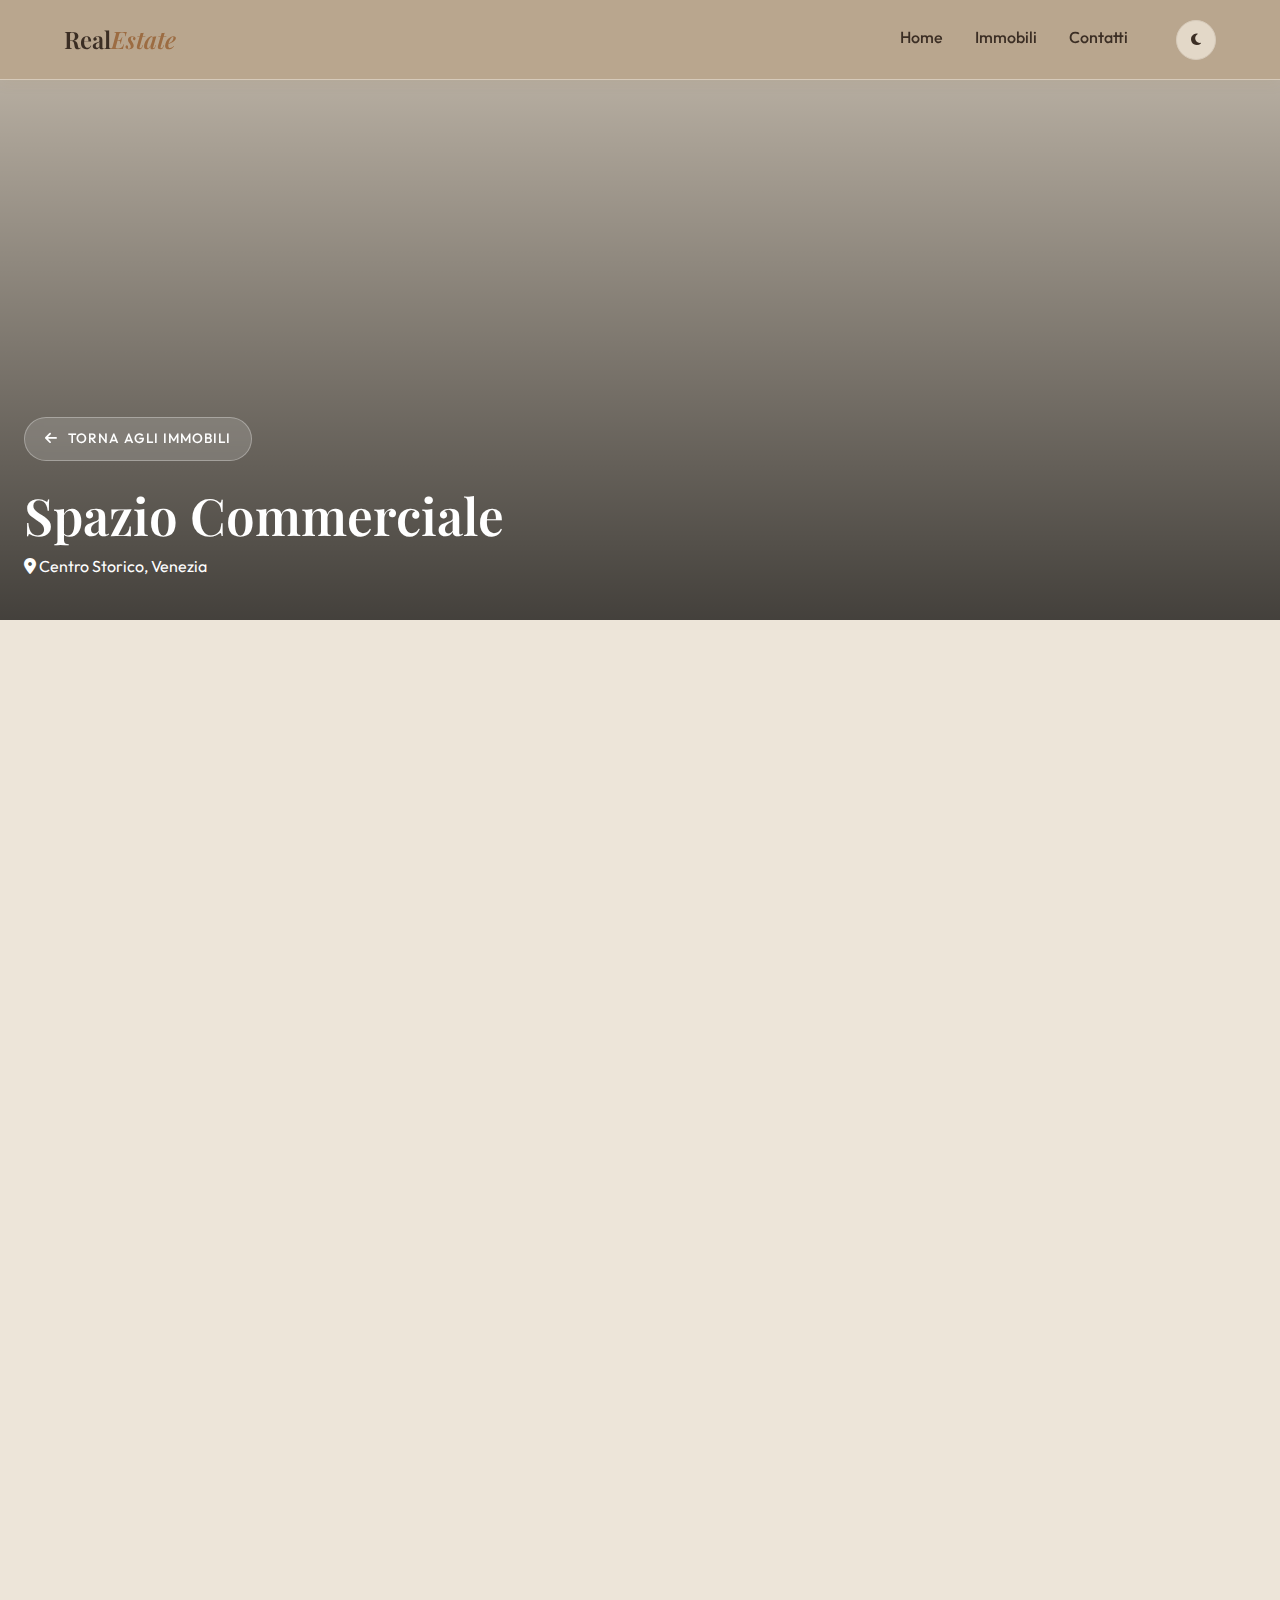
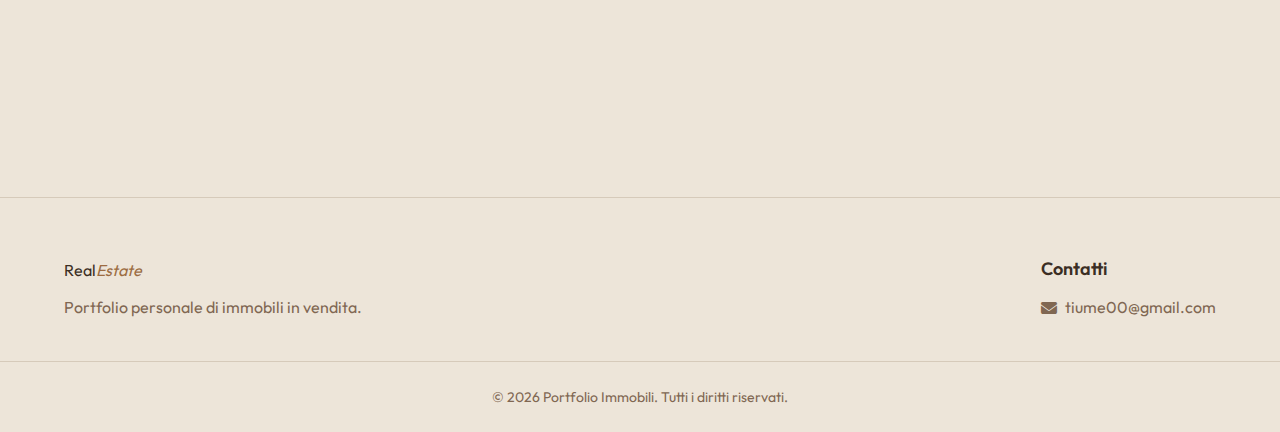
<file: dettaglio-negozio.html>
<!DOCTYPE html>
<html lang="it" data-theme="light">

<head>
    <meta charset="UTF-8">
    <meta name="viewport" content="width=device-width, initial-scale=1.0">
    <title>Dettagli Proprietà | Spazio Commerciale</title>

    <!-- Google Fonts -->
    <link rel="preconnect" href="https://fonts.googleapis.com">
    <link rel="preconnect" href="https://fonts.gstatic.com" crossorigin>
    <link
        href="https://fonts.googleapis.com/css2?family=Outfit:wght@300;400;500;600&family=Playfair+Display:ital,wght@0,400;0,600;1,400&display=swap"
        rel="stylesheet">

    <!-- Icons -->
    <link rel="stylesheet" href="https://cdnjs.cloudflare.com/ajax/libs/font-awesome/6.4.0/css/all.min.css">

    <!-- Custom CSS -->
    <link rel="stylesheet" href="css/style.css">

    <style>
        /* Extra styles specific to detail page */
        .property-hero {
            position: relative;
            width: 100%;
            height: 60vh;
            min-height: 400px;
            background-color: var(--bg-secondary);
            /* Sfondo placeholder negozio */
            background-image: url('https://images.unsplash.com/photo-1555529771-835f59bfc50c?ixlib=rb-4.0.3&auto=format&fit=crop&w=1920&q=80');
            background-size: cover;
            background-position: center;
            margin-top: var(--nav-height);
        }

        .property-hero-overlay {
            position: absolute;
            inset: 0;
            background: linear-gradient(to top, rgba(0, 0, 0, 0.7) 0%, rgba(0, 0, 0, 0.2) 100%);
        }

        .property-hero-content {
            position: absolute;
            bottom: 0;
            left: 0;
            width: 100%;
            padding: 40px 24px;
            color: #fff;
        }

        .property-hero-title {
            font-size: clamp(2rem, 4vw, 3.5rem);
            margin-bottom: 8px;
            color: #fff;
        }

        .detail-section {
            padding: 80px 0;
            background-color: var(--bg-primary);
        }

        .detail-grid {
            display: grid;
            grid-template-columns: 2fr 1fr;
            gap: 40px;
        }

        .detail-content {
            background-color: var(--bg-card);
            padding: 40px;
            border-radius: var(--radius-md);
            box-shadow: var(--shadow-sm);
            border: 1px solid var(--border-color);
        }

        .detail-content h2 {
            font-size: 2rem;
            margin-bottom: 24px;
            color: var(--accent-color);
        }

        .detail-content p {
            margin-bottom: 16px;
            color: var(--text-secondary);
            font-size: 1.1rem;
        }

        .sidebar-card {
            background-color: var(--bg-card);
            padding: 32px;
            border-radius: var(--radius-md);
            box-shadow: var(--shadow-sm);
            border: 1px solid var(--border-color);
            position: sticky;
            top: 100px;
        }

        .sidebar-card h3 {
            font-size: 1.5rem;
            margin-bottom: 20px;
            border-bottom: 1px solid var(--border-color);
            padding-bottom: 10px;
        }

        .feature-list {
            list-style: none;
            margin-bottom: 24px;
        }

        .feature-list li {
            display: flex;
            justify-content: space-between;
            padding: 12px 0;
            border-bottom: 1px dashed var(--border-color);
            color: var(--text-primary);
        }

        .feature-list li i {
            color: var(--accent-color);
            margin-right: 8px;
            width: 20px;
            text-align: center;
        }

        .gallery-grid {
            display: grid;
            grid-template-columns: repeat(auto-fill, minmax(200px, 1fr));
            gap: 16px;
            margin-top: 40px;
        }

        .gallery-item {
            border-radius: var(--radius-sm);
            overflow: hidden;
            height: 150px;
            cursor: pointer;
            background-color: var(--bg-secondary);
            display: flex;
            align-items: center;
            justify-content: center;
        }

        .gallery-item i {
            font-size: 3rem;
            color: var(--border-color);
        }

        .gallery-item img {
            width: 100%;
            height: 100%;
            object-fit: cover;
            transition: transform var(--transition);
        }

        .gallery-item:hover img {
            transform: scale(1.05);
        }

        @media (max-width: 900px) {
            .detail-grid {
                grid-template-columns: 1fr;
            }
        }
    </style>
</head>

<body>

    <!-- Topbar -->
    <header class="topbar scrolled">
        <div class="container topbar-content">
            <div class="logo">
                <a href="index.html">Real<span>Estate</span></a>
            </div>
            <nav class="nav-menu">
                <a href="index.html#home" class="nav-link">Home</a>
                <a href="index.html#properties" class="nav-link">Immobili</a>
                <a href="index.html#contact" class="nav-link">Contatti</a>
            </nav>
            <div class="topbar-actions">
                <button id="theme-toggle" class="theme-toggle" aria-label="Cambia tema">
                    <i class="fa-solid fa-moon dark-icon"></i>
                    <i class="fa-solid fa-sun light-icon"></i>
                </button>
                <div class="mobile-menu-btn">
                    <i class="fa-solid fa-bars"></i>
                </div>
            </div>
        </div>
    </header>

    <!-- Mobile Menu Overlay -->
    <div class="mobile-nav-overlay">
        <nav class="mobile-nav-menu">
            <a href="index.html#home" class="mobile-nav-link">Home</a>
            <a href="index.html#properties" class="mobile-nav-link">Immobili</a>
            <a href="index.html#contact" class="mobile-nav-link">Contatti</a>
        </nav>
    </div>

    <!-- Hero Image -->
    <header class="property-hero fade-in">
        <div class="property-hero-overlay"></div>
        <div class="container property-hero-content">
            <a href="index.html#properties" class="back-link"><i class="fa-solid fa-arrow-left"></i> Torna agli
                immobili</a>
            <h1 class="property-hero-title">Spazio Commerciale</h1>
            <p><i class="fa-solid fa-location-dot"></i> Centro Storico, Venezia</p>
        </div>
    </header>

    <!-- Detail Content -->
    <section class="detail-section">
        <div class="container detail-grid">

            <!-- Descrizione -->
            <div class="detail-content fade-in" style="animation-delay: 0.1s;">
                <h2>Descrizione della Proprietà</h2>
                <p>In arrivo: un esclusivo negozio situato nel cuore di Venezia, ideale per attività commerciali di
                    prestigio.
                    Dalla location privilegiata alla grande visibilità, questo immobile rappresenta un investimento su
                    misura per boutique o gallerie d'arte.</p>

                <p>La scheda tecnica completa, le planimetrie e le fotografie degli interni saranno pubblicate al
                    termine delle valutazioni.</p>

                <div class="secondary-details-card">
                    <h3><i class="fa-solid fa-map-location-dot"
                            style="color: var(--accent-color); margin-right: 8px;"></i> Zona Commerciale & Logistica
                    </h3>
                    <div class="secondary-details-grid">
                        <div class="secondary-detail-item">
                            <strong>Posizione</strong>
                            Centro Storico, Venezia
                        </div>
                        <div class="secondary-detail-item">
                            <strong>Traffico Pedonale</strong>
                            Elevato (ideale per retail/negozi)
                        </div>
                        <div class="secondary-detail-item">
                            <strong>Carico/Scarico</strong>
                            Accesso al Canale vicino
                        </div>
                        <div class="secondary-detail-item">
                            <strong>Disponibilità</strong>
                            Da definire
                        </div>
                    </div>
                </div>

                <h3
                    style="margin-top: 40px; margin-bottom: 20px; color: var(--text-primary); font-family: var(--font-serif); font-size: 1.75rem;">
                    Galleria Prossimamente</h3>
                <div class="gallery-grid">
                    <div class="gallery-item"><i class="fa-solid fa-shop"></i></div>
                    <div class="gallery-item"><i class="fa-solid fa-shop"></i></div>
                    <div class="gallery-item"><i class="fa-solid fa-shop"></i></div>
                    <div class="gallery-item"><i class="fa-solid fa-shop"></i></div>
                </div>
            </div>

            <!-- Dati / Sidebar -->
            <div class="sidebar-card fade-in" style="animation-delay: 0.2s;">
                <h3>Status: Prossimamente</h3>
                <ul class="feature-list">
                    <li><span><i class="fa-solid fa-ruler-combined"></i> Superficie</span> <strong>Da definire</strong>
                    </li>
                    <li><span><i class="fa-solid fa-store"></i> Vetrine</span> <strong>Da definire</strong></li>
                    <li><span><i class="fa-solid fa-door-open"></i> Ingressi</span> <strong>Da definire</strong></li>
                    <li><span><i class="fa-solid fa-fire-burner"></i> Canna Fumaria</span> <strong>Da
                            verificare</strong>
                    </li>
                </ul>
                <div class="contact-actions">
                    <a href="https://wa.me/393400080030" class="btn btn-outline btn-whatsapp" target="_blank"><i
                            class="fa-brands fa-whatsapp"></i> Chiedi Info WhatsApp</a>
                    <a href="https://t.me/+393400080030" class="btn btn-outline btn-telegram" target="_blank"><i
                            class="fa-brands fa-telegram"></i> Telegram</a>
                    <a href="tel:+393400080030" class="btn btn-outline btn-call"><i class="fa-solid fa-phone"></i> Fissa
                        Teleconferenza</a>
                    <a href="mailto:tiume00@gmail.com" class="btn btn-primary btn-email"><i
                            class="fa-solid fa-envelope"></i> Scrivi Business Email</a>
                </div>
            </div>

        </div>
    </section>

    <!-- Footer -->
    <footer class="footer">
        <div class="container footer-content">
            <div class="footer-brand">
                <div class="logo">Real<span>Estate</span></div>
                <p>Portfolio personale di immobili in vendita.</p>
            </div>
            <div class="footer-contact">
                <h4>Contatti</h4>
                <a href="mailto:tiume00@gmail.com"><i class="fa-solid fa-envelope"></i> tiume00@gmail.com</a>
            </div>
        </div>
        <div class="footer-bottom">
            <p>&copy; 2026 Portfolio Immobili. Tutti i diritti riservati.</p>
        </div>
    </footer>

    <!-- Custom Script -->
    <script src="js/script.js"></script>
</body>

</html>
</file>
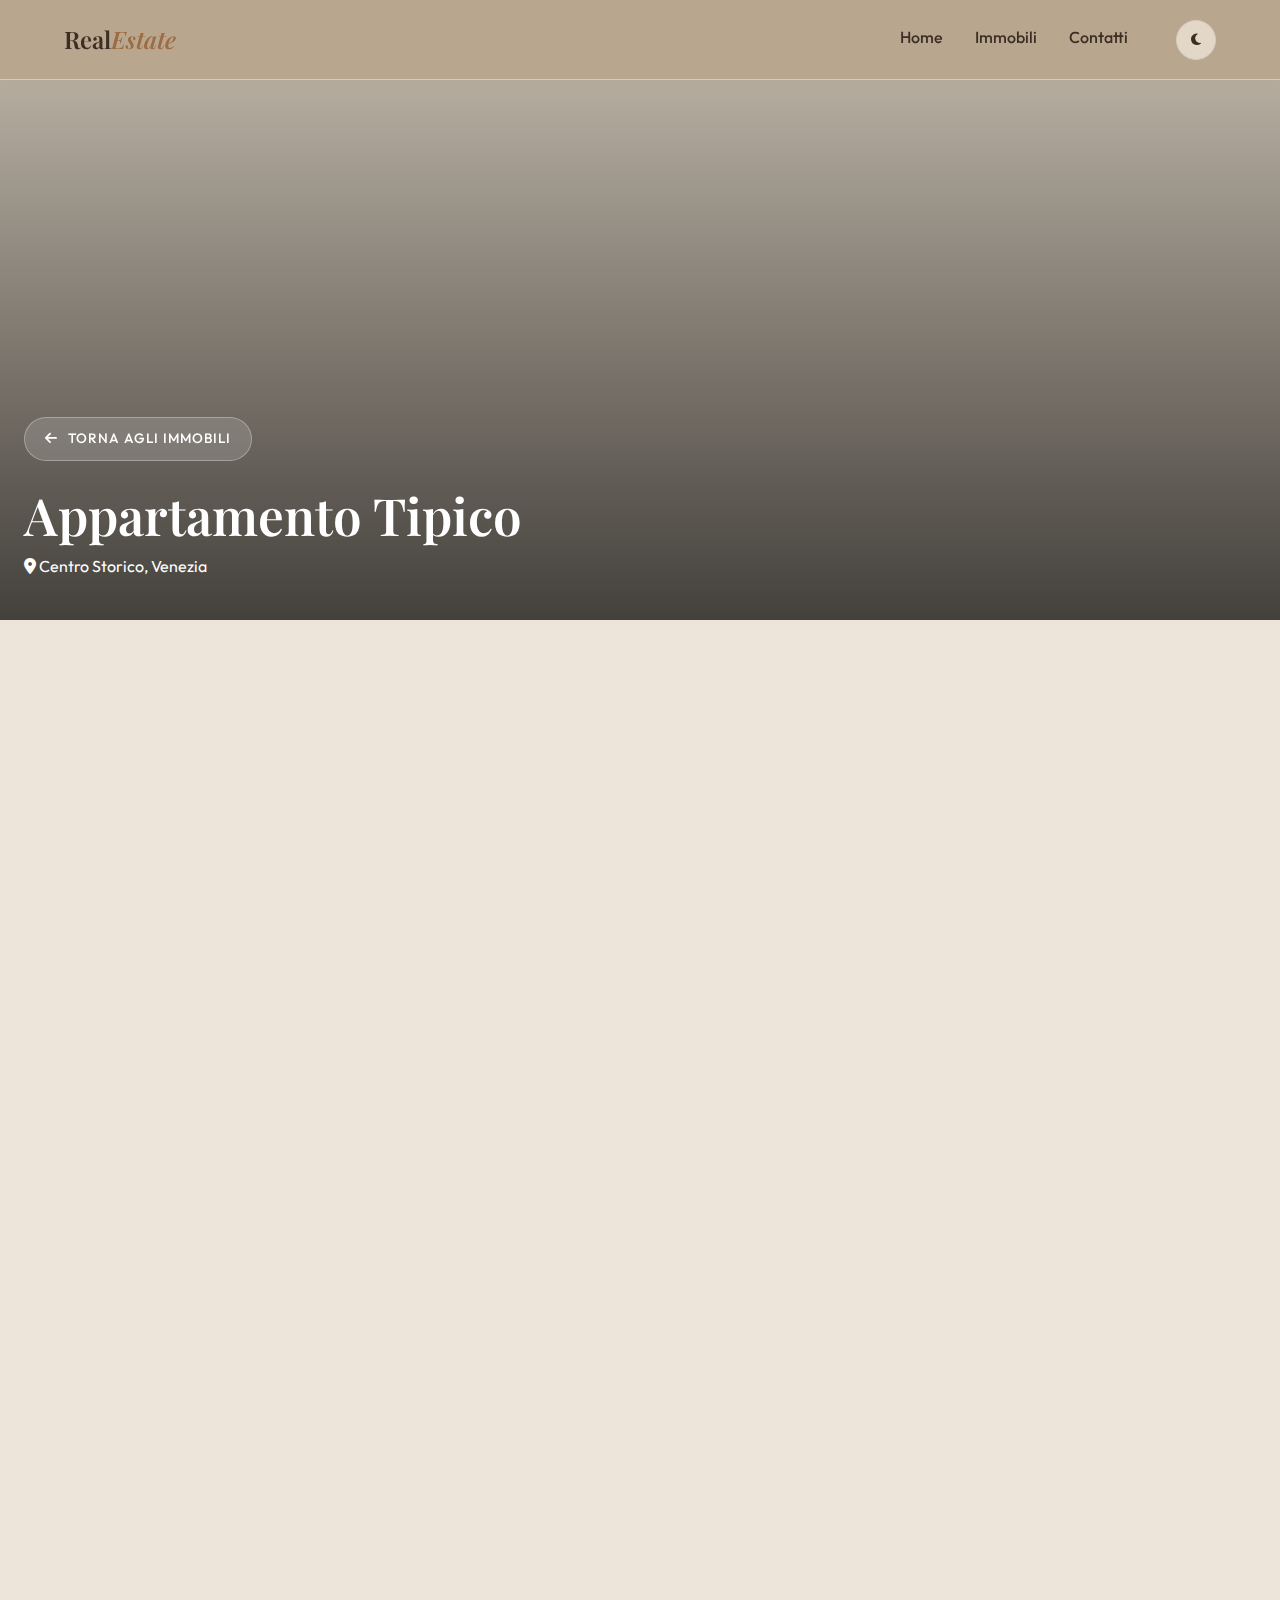
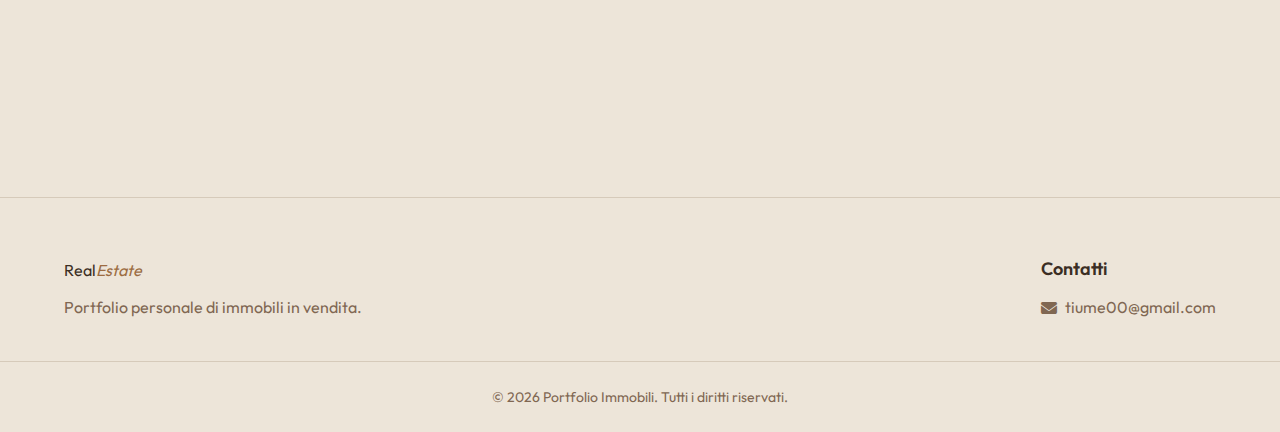
<file: dettaglio-venezia.html>
<!DOCTYPE html>
<html lang="it" data-theme="light">

<head>
    <meta charset="UTF-8">
    <meta name="viewport" content="width=device-width, initial-scale=1.0">
    <title>Dettagli Proprietà | Appartamento Venezia</title>

    <!-- Google Fonts -->
    <link rel="preconnect" href="https://fonts.googleapis.com">
    <link rel="preconnect" href="https://fonts.gstatic.com" crossorigin>
    <link
        href="https://fonts.googleapis.com/css2?family=Outfit:wght@300;400;500;600&family=Playfair+Display:ital,wght@0,400;0,600;1,400&display=swap"
        rel="stylesheet">

    <!-- Icons -->
    <link rel="stylesheet" href="https://cdnjs.cloudflare.com/ajax/libs/font-awesome/6.4.0/css/all.min.css">

    <!-- Custom CSS -->
    <link rel="stylesheet" href="css/style.css">

    <style>
        /* Extra styles specific to detail page */
        .property-hero {
            position: relative;
            width: 100%;
            height: 60vh;
            min-height: 400px;
            background-color: var(--bg-secondary);
            /* Sfondo placeholder in attesa di foto */
            background-image: url('https://images.unsplash.com/photo-1514890547357-a9ee288728e0?ixlib=rb-4.0.3&auto=format&fit=crop&w=1920&q=80');
            background-size: cover;
            background-position: center;
            margin-top: var(--nav-height);
        }

        .property-hero-overlay {
            position: absolute;
            inset: 0;
            background: linear-gradient(to top, rgba(0, 0, 0, 0.7) 0%, rgba(0, 0, 0, 0.2) 100%);
        }

        .property-hero-content {
            position: absolute;
            bottom: 0;
            left: 0;
            width: 100%;
            padding: 40px 24px;
            color: #fff;
        }

        .property-hero-title {
            font-size: clamp(2rem, 4vw, 3.5rem);
            margin-bottom: 8px;
            color: #fff;
        }

        .detail-section {
            padding: 80px 0;
            background-color: var(--bg-primary);
        }

        .detail-grid {
            display: grid;
            grid-template-columns: 2fr 1fr;
            gap: 40px;
        }

        .detail-content {
            background-color: var(--bg-card);
            padding: 40px;
            border-radius: var(--radius-md);
            box-shadow: var(--shadow-sm);
            border: 1px solid var(--border-color);
        }

        .detail-content h2 {
            font-size: 2rem;
            margin-bottom: 24px;
            color: var(--accent-color);
        }

        .detail-content p {
            margin-bottom: 16px;
            color: var(--text-secondary);
            font-size: 1.1rem;
        }

        .sidebar-card {
            background-color: var(--bg-card);
            padding: 32px;
            border-radius: var(--radius-md);
            box-shadow: var(--shadow-sm);
            border: 1px solid var(--border-color);
            position: sticky;
            top: 100px;
        }

        .sidebar-card h3 {
            font-size: 1.5rem;
            margin-bottom: 20px;
            border-bottom: 1px solid var(--border-color);
            padding-bottom: 10px;
        }

        .feature-list {
            list-style: none;
            margin-bottom: 24px;
        }

        .feature-list li {
            display: flex;
            justify-content: space-between;
            padding: 12px 0;
            border-bottom: 1px dashed var(--border-color);
            color: var(--text-primary);
        }

        .feature-list li i {
            color: var(--accent-color);
            margin-right: 8px;
            width: 20px;
            text-align: center;
        }

        .gallery-grid {
            display: grid;
            grid-template-columns: repeat(auto-fill, minmax(200px, 1fr));
            gap: 16px;
            margin-top: 40px;
        }

        .gallery-item {
            border-radius: var(--radius-sm);
            overflow: hidden;
            height: 150px;
            cursor: pointer;
            background-color: var(--bg-secondary);
            display: flex;
            align-items: center;
            justify-content: center;
        }

        .gallery-item i {
            font-size: 3rem;
            color: var(--border-color);
        }

        .gallery-item img {
            width: 100%;
            height: 100%;
            object-fit: cover;
            transition: transform var(--transition);
        }

        .gallery-item:hover img {
            transform: scale(1.05);
        }

        @media (max-width: 900px) {
            .detail-grid {
                grid-template-columns: 1fr;
            }
        }
    </style>
</head>

<body>

    <!-- Topbar -->
    <header class="topbar scrolled">
        <div class="container topbar-content">
            <div class="logo">
                <a href="index.html">Real<span>Estate</span></a>
            </div>
            <nav class="nav-menu">
                <a href="index.html#home" class="nav-link">Home</a>
                <a href="index.html#properties" class="nav-link">Immobili</a>
                <a href="index.html#contact" class="nav-link">Contatti</a>
            </nav>
            <div class="topbar-actions">
                <button id="theme-toggle" class="theme-toggle" aria-label="Cambia tema">
                    <i class="fa-solid fa-moon dark-icon"></i>
                    <i class="fa-solid fa-sun light-icon"></i>
                </button>
                <div class="mobile-menu-btn">
                    <i class="fa-solid fa-bars"></i>
                </div>
            </div>
        </div>
    </header>

    <!-- Mobile Menu Overlay -->
    <div class="mobile-nav-overlay">
        <nav class="mobile-nav-menu">
            <a href="index.html#home" class="mobile-nav-link">Home</a>
            <a href="index.html#properties" class="mobile-nav-link">Immobili</a>
            <a href="index.html#contact" class="mobile-nav-link">Contatti</a>
        </nav>
    </div>

    <!-- Hero Image -->
    <header class="property-hero fade-in">
        <div class="property-hero-overlay"></div>
        <div class="container property-hero-content">
            <a href="index.html#properties" class="back-link"><i class="fa-solid fa-arrow-left"></i> Torna agli
                immobili</a>
            <h1 class="property-hero-title">Appartamento Tipico</h1>
            <p><i class="fa-solid fa-location-dot"></i> Centro Storico, Venezia</p>
        </div>
    </header>

    <!-- Detail Content -->
    <section class="detail-section">
        <div class="container detail-grid">

            <!-- Descrizione -->
            <div class="detail-content fade-in" style="animation-delay: 0.1s;">
                <h2>Descrizione della Proprietà</h2>
                <p>In arrivo: una caratteristica casa veneziana situata nel cuore pulsante del centro storico.
                    Un'opportunità rara per vivere l'essenza di Venezia con i comfort di un restauro moderno.</p>

                <p>Maggiori dettagli verranno aggiornati non appena i lavori e la documentazione saranno pronti.</p>

                <div class="secondary-details-card">
                    <h3><i class="fa-solid fa-map-location-dot"
                            style="color: var(--accent-color); margin-right: 8px;"></i> Posizione & Info Aggiuntive</h3>
                    <div class="secondary-details-grid">
                        <div class="secondary-detail-item">
                            <strong>Posizione</strong>
                            Centro Storico, Venezia
                        </div>
                        <div class="secondary-detail-item">
                            <strong>Distanza dai Mezzi</strong>
                            A pochi minuti dal Vaporetto
                        </div>
                        <div class="secondary-detail-item">
                            <strong>Quartiere</strong>
                            Tipico Veneziano residenziale
                        </div>
                        <div class="secondary-detail-item">
                            <strong>Stato Immobile</strong>
                            In fase di analisi / restauro
                        </div>
                    </div>
                </div>

                <h3
                    style="margin-top: 40px; margin-bottom: 20px; color: var(--text-primary); font-family: var(--font-serif); font-size: 1.75rem;">
                    Galleria Prossimamente</h3>
                <div class="gallery-grid">
                    <div class="gallery-item"><i class="fa-solid fa-image"></i></div>
                    <div class="gallery-item"><i class="fa-solid fa-image"></i></div>
                    <div class="gallery-item"><i class="fa-solid fa-image"></i></div>
                    <div class="gallery-item"><i class="fa-solid fa-image"></i></div>
                </div>
            </div>

            <!-- Dati / Sidebar -->
            <div class="sidebar-card fade-in" style="animation-delay: 0.2s;">
                <h3>Status: Prossimamente</h3>
                <ul class="feature-list">
                    <li><span><i class="fa-solid fa-ruler-combined"></i> Superficie</span> <strong>Da definire</strong>
                    </li>
                    <li><span><i class="fa-solid fa-bed"></i> Camere da letto</span> <strong>Da definire</strong></li>
                    <li><span><i class="fa-solid fa-bath"></i> Bagni</span> <strong>Da definire</strong></li>
                    <li><span><i class="fa-solid fa-sun-plant-wilt"></i> Classe Energetica</span> <strong>Da
                            definire</strong>
                    </li>
                </ul>
                <div class="contact-actions">
                    <a href="https://wa.me/393400080030" class="btn btn-outline btn-whatsapp" target="_blank"><i
                            class="fa-brands fa-whatsapp"></i> Chiedi su WhatsApp</a>
                    <a href="https://t.me/+393400080030" class="btn btn-outline btn-telegram" target="_blank"><i
                            class="fa-brands fa-telegram"></i> Telegram</a>
                    <a href="tel:+393400080030" class="btn btn-outline btn-call"><i class="fa-solid fa-phone"></i>
                        Chiama</a>
                    <a href="mailto:tiume00@gmail.com" class="btn btn-primary btn-email"><i
                            class="fa-solid fa-envelope"></i> Scrivi via Email</a>
                </div>
            </div>

        </div>
    </section>

    <!-- Footer -->
    <footer class="footer">
        <div class="container footer-content">
            <div class="footer-brand">
                <div class="logo">Real<span>Estate</span></div>
                <p>Portfolio personale di immobili in vendita.</p>
            </div>
            <div class="footer-contact">
                <h4>Contatti</h4>
                <a href="mailto:tiume00@gmail.com"><i class="fa-solid fa-envelope"></i> tiume00@gmail.com</a>
            </div>
        </div>
        <div class="footer-bottom">
            <p>&copy; 2026 Portfolio Immobili. Tutti i diritti riservati.</p>
        </div>
    </footer>

    <!-- Custom Script -->
    <script src="js/script.js"></script>
</body>

</html>
</file>
<file: css/style.css>
/* ==========================================================================
   CSS Variables & Theming
   ========================================================================== */
:root {
    /* Light Mode - Beige/Light Brown Theme */
    --bg-primary: #EDE5D9;
    /* Light sandy beige */
    --bg-secondary: #E3D8C8;
    /* Deeper beige */
    --bg-card: #F8F4F0;
    /* Soft creamy beige, easy to read */
    --text-primary: #3B2E24;
    /* Dark rich warm brown */
    --text-secondary: #806752;
    /* Medium clay brown */
    --accent-color: #9C6C42;
    /* Warm copper brown accent */
    --accent-hover: #7D512E;
    --border-color: #D6CAba;

    /* Typography */
    --font-sans: 'Outfit', sans-serif;
    --font-serif: 'Playfair Display', serif;

    /* Spacing & Layout */
    --nav-height: 80px;
    --radius-sm: 8px;
    --radius-md: 16px;
    --radius-lg: 24px;

    /* Shadows - softer for light mode */
    --shadow-sm: 0 4px 12px rgba(166, 124, 82, 0.08);
    --shadow-md: 0 8px 24px rgba(166, 124, 82, 0.12);
    --shadow-hover: 0 16px 32px rgba(166, 124, 82, 0.18);

    --transition: 0.3s cubic-bezier(0.25, 1, 0.5, 1);
}

[data-theme="dark"] {
    /* Dark Mode - Sleek Dark with Gold/Warm accents */
    --bg-primary: #121212;
    --bg-secondary: #1E1E1E;
    --bg-card: #252525;
    --text-primary: #EAEAEA;
    --text-secondary: #A0A0A0;
    --accent-color: #D4AF37;
    /* Gold accent */
    --accent-hover: #F1C40F;
    --border-color: #333333;

    /* Shadows - stronger but darker */
    --shadow-sm: 0 4px 12px rgba(0, 0, 0, 0.3);
    --shadow-md: 0 8px 24px rgba(0, 0, 0, 0.4);
    --shadow-hover: 0 16px 32px rgba(0, 0, 0, 0.6);
}

/* ==========================================================================
   Reset & Base Styles
   ========================================================================== */
* {
    margin: 0;
    padding: 0;
    box-sizing: border-box;
}

html {
    scroll-behavior: smooth;
    font-size: 16px;
}

body {
    font-family: var(--font-sans);
    background-color: var(--bg-primary);
    color: var(--text-primary);
    line-height: 1.6;
    transition: background-color var(--transition), color var(--transition);
    overflow-x: hidden;
}

h1,
h2,
h3,
h4,
h5,
h6 {
    font-family: var(--font-serif);
    font-weight: 600;
    line-height: 1.2;
    color: var(--text-primary);
}

a {
    color: var(--accent-color);
    text-decoration: none;
    transition: color var(--transition);
}

img {
    max-width: 100%;
    height: auto;
    display: block;
}

.container {
    width: 100%;
    max-width: 1200px;
    margin: 0 auto;
    padding: 0 24px;
}

/* ==========================================================================
   Buttons
   ========================================================================== */
.btn {
    display: inline-flex;
    align-items: center;
    justify-content: center;
    padding: 12px 28px;
    font-family: var(--font-sans);
    font-weight: 500;
    font-size: 1rem;
    border-radius: 50px;
    cursor: pointer;
    transition: all var(--transition);
    border: none;
    outline: none;
}

.btn-primary {
    background-color: var(--accent-color);
    color: #fff;
    box-shadow: 0 4px 12px rgba(0, 0, 0, 0.1);
}

[data-theme="dark"] .btn-primary {
    color: #121212;
}

.btn-primary:hover {
    background-color: var(--accent-hover);
    transform: translateY(-2px);
    box-shadow: 0 6px 16px rgba(0, 0, 0, 0.15);
}

.btn-outline {
    background-color: transparent;
    border: 1px solid var(--accent-color);
    color: var(--text-primary);
}

.btn-outline:hover {
    background-color: var(--accent-color);
    color: #fff;
}

[data-theme="dark"] .btn-outline:hover {
    color: #121212;
}

.btn-sm {
    padding: 8px 16px;
    font-size: 0.875rem;
}

/* ==========================================================================
   Topbar & Navigation
   ========================================================================== */
.topbar {
    position: fixed;
    top: 0;
    left: 0;
    width: 100%;
    height: var(--nav-height);
    background-color: rgba(182, 162, 138, 0.95);
    /* fallback darker beige for topbar */
    backdrop-filter: blur(12px);
    -webkit-backdrop-filter: blur(12px);
    border-bottom: 1px solid transparent;
    z-index: 1000;
    transition: all var(--transition);
}

[data-theme="dark"] .topbar {
    background-color: rgba(18, 18, 18, 0.85);
}

.topbar.scrolled {
    border-bottom-color: var(--border-color);
    box-shadow: var(--shadow-sm);
}

.topbar-content {
    display: flex;
    justify-content: space-between;
    align-items: center;
    height: 100%;
}

.logo a {
    font-family: var(--font-serif);
    font-size: 1.5rem;
    font-weight: 600;
    color: var(--text-primary);
    text-decoration: none;
}

.logo span {
    color: var(--accent-color);
    font-style: italic;
}

.nav-menu {
    display: flex;
    gap: 32px;
    margin-left: auto;
    margin-right: 48px;
}

.nav-link {
    font-weight: 500;
    color: var(--text-primary);
    position: relative;
    padding-bottom: 4px;
}

.nav-link::after {
    content: '';
    position: absolute;
    bottom: 0;
    left: 0;
    width: 0;
    height: 2px;
    background-color: var(--accent-color);
    transition: width var(--transition);
}

.nav-link:hover::after,
.nav-link.active::after {
    width: 100%;
}

.topbar-actions {
    display: flex;
    align-items: center;
    gap: 16px;
}

.theme-toggle {
    background: var(--bg-secondary);
    border: 1px solid var(--border-color);
    color: var(--text-primary);
    width: 40px;
    height: 40px;
    border-radius: 50%;
    display: flex;
    align-items: center;
    justify-content: center;
    cursor: pointer;
    transition: all var(--transition);
}

.theme-toggle:hover {
    background: var(--border-color);
}

.theme-toggle .light-icon {
    display: none;
}

[data-theme="dark"] .theme-toggle .dark-icon {
    display: none;
}

[data-theme="dark"] .theme-toggle .light-icon {
    display: block;
}

.mobile-menu-btn {
    display: none;
    font-size: 1.5rem;
    cursor: pointer;
    color: var(--text-primary);
}

/* Mobile Nav */
.mobile-nav-overlay {
    position: fixed;
    top: var(--nav-height);
    left: 0;
    width: 100%;
    height: calc(100vh - var(--nav-height));
    background-color: var(--bg-primary);
    z-index: 999;
    transform: translateX(100%);
    transition: transform var(--transition);
    display: flex;
    justify-content: center;
    align-items: center;
}

.mobile-nav-overlay.active {
    transform: translateX(0);
}

.mobile-nav-menu {
    display: flex;
    flex-direction: column;
    gap: 32px;
    text-align: center;
}

.mobile-nav-link {
    font-family: var(--font-serif);
    font-size: 2rem;
    color: var(--text-primary);
}

@media (max-width: 768px) {
    .nav-menu {
        display: none;
    }

    .mobile-menu-btn {
        display: block;
    }
}

/* ==========================================================================
   Hero Section
   ========================================================================== */
.hero {
    position: relative;
    min-height: 100vh;
    display: flex;
    align-items: center;
    padding-top: var(--nav-height);
}

.hero-bg {
    position: absolute;
    top: 0;
    left: 0;
    width: 100%;
    height: 100%;
    background-image: url('https://images.unsplash.com/photo-1512917774080-9991f1c4c750?ixlib=rb-4.0.3&auto=format&fit=crop&w=1920&q=80');
    background-size: cover;
    background-position: center;
    z-index: -1;
}

.hero-overlay {
    position: absolute;
    top: 0;
    left: 0;
    width: 100%;
    height: 100%;
    /* Lighter hero overlay to increase contrast with the darker navbar */
    background: linear-gradient(135deg, rgba(237, 229, 217, 0.85) 0%, rgba(237, 229, 217, 0.6) 100%);
}

[data-theme="dark"] .hero-overlay {
    background: linear-gradient(135deg, rgba(18, 18, 18, 0.95) 0%, rgba(18, 18, 18, 0.8) 100%);
}

.hero-content {
    position: relative;
    max-width: 800px;
    text-align: left;
    z-index: 1;
}

.hero-subtitle {
    display: block;
    font-size: 0.875rem;
    font-weight: 600;
    letter-spacing: 2px;
    text-transform: uppercase;
    color: var(--accent-color);
    margin-bottom: 16px;
}

.hero-title {
    font-size: clamp(3rem, 5vw, 5rem);
    margin-bottom: 24px;
}

.hero-title em {
    font-style: italic;
    color: var(--accent-color);
}

.hero-description {
    font-size: 1.125rem;
    color: var(--text-secondary);
    margin-bottom: 40px;
    max-width: 600px;
}

/* ==========================================================================
   Properties Section
   ========================================================================== */
.properties-section {
    padding: 100px 0;
    background-color: var(--bg-secondary);
}

.section-header {
    margin-bottom: 60px;
    text-align: center;
}

.section-title {
    font-size: 2.5rem;
    margin-bottom: 16px;
}

.title-divider {
    width: 60px;
    height: 3px;
    background-color: var(--accent-color);
    margin: 0 auto;
    border-radius: 2px;
}

.properties-grid {
    display: grid;
    grid-template-columns: repeat(auto-fill, minmax(340px, 1fr));
    gap: 32px;
}

.property-card {
    background-color: var(--bg-card);
    border-radius: var(--radius-md);
    overflow: hidden;
    box-shadow: var(--shadow-sm);
    transition: all var(--transition);
    border: 1px solid var(--border-color);
    display: flex;
    flex-direction: column;
}

.property-card:hover {
    transform: translateY(-8px);
    box-shadow: var(--shadow-hover);
}

.property-image {
    position: relative;
    height: 240px;
    overflow: hidden;
}

.property-image img {
    width: 100%;
    height: 100%;
    object-fit: cover;
    transition: transform 0.5s ease;
}

.property-card:hover .property-image img {
    transform: scale(1.05);
}

.property-status {
    position: absolute;
    top: 16px;
    left: 16px;
    background-color: var(--accent-color);
    color: #fff;
    padding: 6px 14px;
    border-radius: 30px;
    font-size: 0.75rem;
    font-weight: 600;
    text-transform: uppercase;
    letter-spacing: 1px;
}

[data-theme="dark"] .property-status {
    color: #121212;
}

.property-details {
    padding: 24px;
    flex-grow: 1;
    display: flex;
    flex-direction: column;
}

.property-location {
    font-size: 0.875rem;
    color: var(--text-secondary);
    margin-bottom: 8px;
    display: flex;
    align-items: center;
    gap: 6px;
}

.property-title {
    font-size: 1.5rem;
    margin-bottom: 12px;
}

.property-excerpt {
    color: var(--text-secondary);
    font-size: 0.95rem;
    margin-bottom: 24px;
    flex-grow: 1;
}

.property-features {
    display: flex;
    gap: 16px;
    padding-bottom: 20px;
    border-bottom: 1px solid var(--border-color);
    margin-bottom: 20px;
}

.feature {
    display: flex;
    align-items: center;
    gap: 6px;
    font-size: 0.875rem;
    color: var(--text-primary);
    font-weight: 500;
}

.feature i {
    color: var(--accent-color);
}

.property-footer {
    display: flex;
    justify-content: space-between;
    align-items: center;
}

.property-price {
    font-family: var(--font-serif);
    font-size: 1.25rem;
    font-weight: 600;
    color: var(--text-primary);
}

/* Placeholder Card Styling */
.placeholder-card {
    opacity: 0.8;
}

.placeholder-image {
    background-color: var(--bg-secondary);
    display: flex;
    align-items: center;
    justify-content: center;
}

.placeholder-image i {
    font-size: 4rem;
    color: var(--border-color);
}

.status-coming {
    background-color: var(--text-secondary);
    color: white;
}

[data-theme="dark"] .status-coming {
    color: white;
}

/* ==========================================================================
   Footer
   ========================================================================== */
.footer {
    background-color: var(--bg-primary);
    border-top: 1px solid var(--border-color);
    padding: 60px 0 24px;
}

.footer-content {
    display: flex;
    justify-content: space-between;
    flex-wrap: wrap;
    gap: 40px;
    margin-bottom: 40px;
}

.footer-brand p {
    color: var(--text-secondary);
    margin-top: 12px;
    max-width: 300px;
}

.footer-contact h4 {
    font-family: var(--font-sans);
    font-size: 1.125rem;
    margin-bottom: 16px;
}

.footer-contact a {
    color: var(--text-secondary);
    display: flex;
    align-items: center;
    gap: 8px;
}

.footer-contact a:hover {
    color: var(--accent-color);
}

.footer-bottom {
    text-align: center;
    padding-top: 24px;
    border-top: 1px solid var(--border-color);
    color: var(--text-secondary);
    font-size: 0.875rem;
}

/* ==========================================================================
   Utility & Animation
   ========================================================================== */
.fade-in {
    opacity: 0;
    transform: translateY(20px);
    transition: opacity 0.6s ease-out, transform 0.6s ease-out;
}

.fade-in.visible {
    opacity: 1;
    transform: translateY(0);
}

/* ==========================================================================
   Back Link (Detail pages)
   ========================================================================== */
.back-link {
    display: inline-flex;
    align-items: center;
    gap: 10px;
    color: #fff;
    margin-bottom: 24px;
    font-weight: 500;
    padding: 10px 20px;
    background: rgba(255, 255, 255, 0.15);
    backdrop-filter: blur(8px);
    -webkit-backdrop-filter: blur(8px);
    border: 1px solid rgba(255, 255, 255, 0.3);
    border-radius: 30px;
    text-transform: uppercase;
    letter-spacing: 1px;
    font-size: 0.85rem;
    transition: all var(--transition);
}

.back-link:hover {
    background: rgba(255, 255, 255, 0.25);
    transform: translateX(-4px);
    text-decoration: none;
    color: #fff;
    border-color: rgba(255, 255, 255, 0.5);
}

/* ==========================================================================
   Secondary Details & Contacts
   ========================================================================== */
.contact-actions {
    display: flex;
    flex-direction: column;
    gap: 12px;
    margin-top: 30px;
}

.contact-actions .btn {
    width: 100%;
    justify-content: center;
    gap: 8px;
}

.btn-whatsapp {
    border-color: #25D366;
    color: #25D366;
}

.btn-whatsapp:hover {
    background-color: #25D366;
    color: #fff !important;
    border-color: #25D366;
}

[data-theme="dark"] .btn-whatsapp:hover {
    color: #121212 !important;
}

.btn-telegram {
    border-color: #0088cc;
    color: #0088cc;
}

.btn-telegram:hover {
    background-color: #0088cc;
    color: #fff !important;
    border-color: #0088cc;
}

[data-theme="dark"] .btn-telegram:hover {
    color: #121212 !important;
}

.btn-call {
    border-color: var(--text-primary);
    color: var(--text-primary);
}

.btn-call:hover {
    background-color: var(--text-primary);
    color: var(--bg-card) !important;
    border-color: var(--text-primary);
}

.secondary-details-card {
    margin-top: 40px;
    margin-bottom: 40px;
    padding: 32px;
    background-color: var(--bg-secondary);
    border-radius: var(--radius-md);
    border: 1px dashed var(--border-color);
}

.secondary-details-card h3 {
    font-size: 1.25rem;
    margin-bottom: 24px;
    color: var(--text-primary);
    display: flex;
    align-items: center;
}

.secondary-details-grid {
    display: grid;
    grid-template-columns: 1fr 1fr;
    gap: 24px;
}

.secondary-detail-item {
    font-size: 0.95rem;
    color: var(--text-secondary);
}

.secondary-detail-item strong {
    color: var(--text-primary);
    display: block;
    font-size: 0.85rem;
    text-transform: uppercase;
    letter-spacing: 0.5px;
    margin-bottom: 8px;
}

@media (max-width: 600px) {
    .secondary-details-grid {
        grid-template-columns: 1fr;
    }
}

/* ==========================================================================
   Lightbox Gallery
   ========================================================================== */
.lightbox {
    position: fixed;
    top: 0;
    left: 0;
    width: 100vw;
    height: 100vh;
    background-color: rgba(0, 0, 0, 0.9);
    z-index: 9999;
    display: flex;
    justify-content: center;
    align-items: center;
    opacity: 0;
    pointer-events: none;
    transition: opacity 0.3s ease;
}

.lightbox.active {
    opacity: 1;
    pointer-events: auto;
}

.lightbox-img {
    max-width: 80%;
    max-height: 80vh;
    border-radius: var(--radius-sm);
    box-shadow: 0 10px 30px rgba(0, 0, 0, 0.5);
    object-fit: contain;
}

.lightbox-close {
    position: absolute;
    top: 30px;
    right: 40px;
    font-size: 2rem;
    color: #fff;
    cursor: pointer;
    transition: color 0.2s;
}

.lightbox-close:hover {
    color: var(--accent-color);
}

.lightbox-prev,
.lightbox-next {
    position: absolute;
    top: 50%;
    transform: translateY(-50%);
    background: rgba(255, 255, 255, 0.1);
    color: white;
    border: none;
    border-radius: 50%;
    width: 50px;
    height: 50px;
    font-size: 1.5rem;
    cursor: pointer;
    transition: background 0.2s;
    display: flex;
    justify-content: center;
    align-items: center;
}

.lightbox-prev:hover,
.lightbox-next:hover {
    background: rgba(255, 255, 255, 0.3);
}

.lightbox-prev {
    left: 40px;
}

.lightbox-next {
    right: 40px;
}

@media (max-width: 768px) {
    .lightbox-img {
        max-width: 95%;
        max-height: 70vh;
    }

    .lightbox-prev {
        left: 10px;
    }

    .lightbox-next {
        right: 10px;
    }

    .lightbox-close {
        top: 20px;
        right: 20px;
    }
}
</file>
